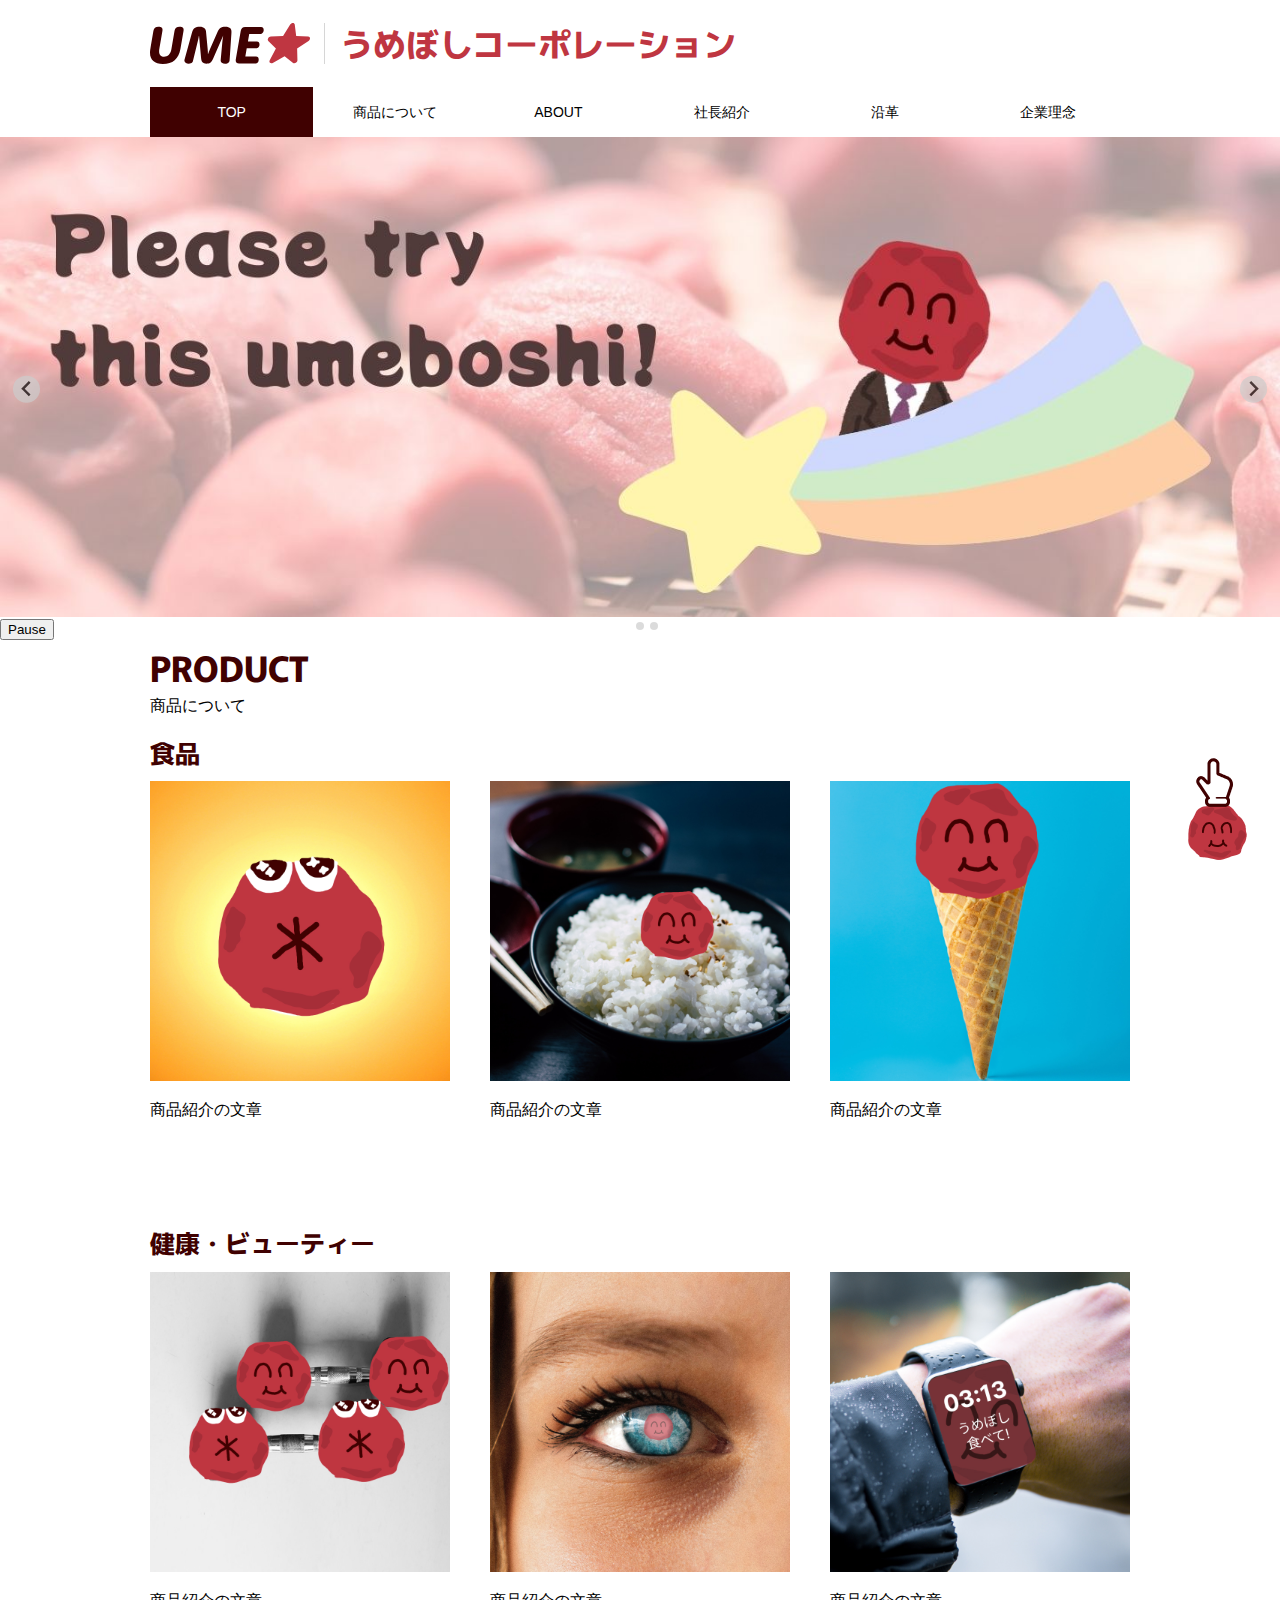
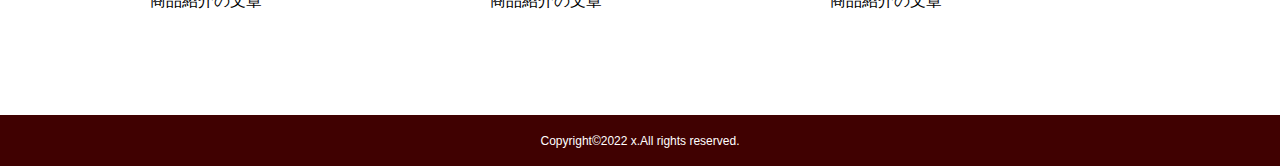
<file: docs/index.html>
<!DOCTYPE html>
<html lang="ja">
  <head>
    <meta charset="UTF-8" />
    <meta http-equiv="X-UA-Compatible" content="IE=edge" />
    <meta name="viewport" content="width=device-width, initial-scale=1.0" />
    <title>うめぼしコーポレーション 梅干しの美味しさと可愛さで皆さんの日常を彩り豊かに素晴らしいものにします</title>
    <link rel="stylesheet" href="./libs/splide.min.css" />
    <link rel="preconnect" href="https://fonts.googleapis.com" />
    <link rel="preconnect" href="https://fonts.gstatic.com" crossorigin />
    <link href="https://fonts.googleapis.com/css2?family=Murecho:wght@200&display=swap" rel="stylesheet" />
    <link rel="stylesheet" href="./css/style.css" />
    <link rel="stylesheet" href="./css/header.css" />
    <link rel="stylesheet" href="./css/footer.css" />
    <link rel="stylesheet" href="./css/top.css" />
  </head>

  <body>
    <header>
      <div id="header_wrapper">
        <a><img src="./images/logo.svg" alt="うめぼしコーポレーションのロゴ" /></a>
        <h1>うめぼしコーポレーション</h1>
      </div>
    </header>
    <nav>
      <ul>
        <li><a id="current_page" href="#">TOP</a></li>
        <li><a href="#product">商品について</a></li>
        <li><a href="./pages/about.html">ABOUT</a></li>
        <li><a href="./pages/president-introduction.html">社長紹介</a></li>
        <li><a href="./pages/history.html">沿革</a></li>
        <li><a href="./pages/corporate-identity.html">企業理念</a></li>
      </ul>
    </nav>
    <section id="top_main" class="splide" aria-label="うめぼしコーポレーションメインセクション">
      <div class="splide__track">
        <ul class="splide__list">
          <li class="splide__slide">
            <img src="./images/main_01.jpg" alt="うめぼしコーポレーションのメイン画像" />
          </li>
          <li class="splide__slide">
            <img src="./images/main_02.jpg" alt="究極のうめぼしのバナー" />
          </li>
          <li class="splide__slide">
            <img src="./images/main_03.jpg" alt="うめぼしはおいしいよのバナー" />
          </li>
        </ul>
      </div>
      <button class="splide__toggle" type="button">
        <span class="splide__toggle__play">Play</span>
        <span class="splide__toggle__pause">Pause</span>
      </button>
    </section>
    <div id="main_wrapper">
      <main>
        <article id="product">
          <h2>PRODUCT</h2>
          <p>商品について</p>
          <section>
            <h3>食品</h3>
            <div class="product_wrapper">
              <div class="product">
                <p><img src="./images/too_acid.jpg" alt="商品の写真" /></p>
                <div>
                  <p>商品紹介の文章</p>
                </div>
              </div>
              <div class="product">
                <p><img src="./images/set_with_rice.jpg" alt="商品の写真" /></p>
                <div>
                  <p>商品紹介の文章</p>
                </div>
              </div>
              <div class="product">
                <p><img src="./images/icecream.jpg" alt="商品の写真" /></p>
                <div>
                  <p>商品紹介の文章</p>
                </div>
              </div>
            </div>
          </section>
          <section>
            <h3>健康・ビューティー</h3>
            <div class="product_wrapper">
              <div class="product">
                <p><img src="./images/dumbbell.jpg" alt="商品の写真" /></p>
                <div>
                  <p>商品紹介の文章</p>
                </div>
              </div>
              <div class="product">
                <p><img src="./images/contact_lens.jpg" alt="商品の写真" /></p>
                <div>
                  <p>商品紹介の文章</p>
                </div>
              </div>
              <div class="product">
                <p><img src="./images/smart_watch.jpg" alt="商品の写真" /></p>
                <div>
                  <p>商品紹介の文章</p>
                </div>
              </div>
            </div>
          </section>
        </article>
      </main>
    </div>
    <footer>
      <small>Copyright©2022 x.All rights reserved.</small>
    </footer>
    <div class="btn-to-top">
      <img src="./images/btn_to_top.png" alt="トップのもどる画像" />
    </div>
    <script src="./libs/splide.min.js"></script>
    <script src="./libs/jquery-3.6.0.min.js"></script>
    <script src="./js/main-slide.js"></script>
    <script src="./js/btn_to_top.js"></script>
  </body>
</html>
</file>
<file: docs/css/style.css>
body {
  margin: 0;
  padding: 0%;
  background-color: #fff;
  color: #000;
  font-size: 16px;
  font-family: 'Hiragino Sans', 'Hiragino Kaku Gothic ProN', Meiryo, sans-serif;
  line-height: 1.5;
}

main article h2 {
  margin: 0;
  padding: 0;
  font-weight: bold;
  font-size: 35px;
  color: #400101;
  font-family: 'Murecho', sans-serif;
}
main article section {
  margin-bottom: 20px;
}
main section h3 {
  margin: 0 0 10px 0;
  padding: 0;
  font-weight: bold;
  font-size: 25px;
  color: #400101;
  font-family: 'Murecho', sans-serif;
}
main section p {
  margin: 0;
  padding: 0;
}

.btn-to-top {
  position: fixed;
  right: 30px;
  bottom: 30px;
}
</file>
<file: docs/css/header.css>
#header_wrapper {
  width: 980px;
  display: flex;
  margin: 10px auto;
}
header img {
  vertical-align: bottom;
  height: 41px;
  margin: 13px 0px;
  padding-right: 14px;
  border-right: 1px solid #cccc;
}
header h1 {
  margin: 0;
  padding: 0 0 0 15px;
  font-size: 33px;
  color: #bf3641;
  line-height: 67px;
  font-family: 'Murecho', sans-serif;
}
nav ul {
  display: flex;
  list-style-type: none;
  margin: 0 auto;
  padding: 0;
  line-height: 50px;
  width: 980px;
  font-size: 14px;
}
nav ul li {
  width: calc(100% / 6);
  text-align: center;
}
nav ul li a {
  display: block;
  text-decoration: none;
  color: #000;
}
nav ul li a:hover,
#current_page {
  color: #fff;
  background-color: #400101;
}
</file>
<file: docs/css/footer.css>
footer {
  line-height: 50px;
  background-color: #400101;
  text-align: center;
}
footer small {
  font-size: 12px;
  color: #fff;
}
</file>
<file: docs/css/top.css>
#top_main img {
  width: 100%;
}
#main_wrapper {
  width: 980px;
  margin: 0 auto;
}
main article h2 + p {
  margin-top: 0;
}
main section .product_wrapper {
  display: flex;
  justify-content: space-between;
}
main section .product {
  width: 300px;
}
main section .product img {
  width: 300px;
}
main section .product div {
  padding: 10px 0;
  height: 6em;
}
</file>
